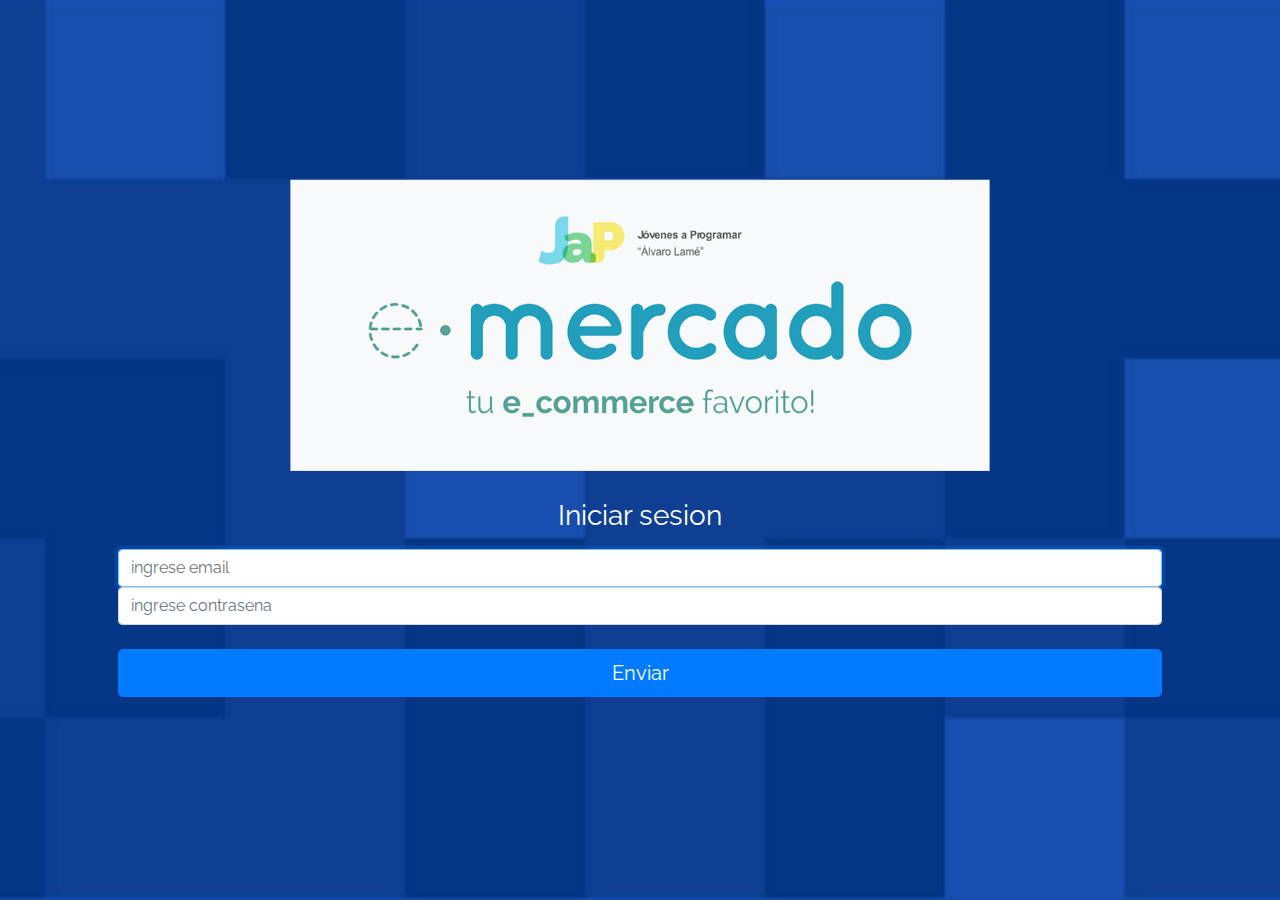
<file: index.html>
<!DOCTYPE html>
<!-- saved from url=(0049)https://getbootstrap.com/docs/4.3/examples/album/ -->
<html lang="en">

<head>
  <meta http-equiv="Content-Type" content="text/html; charset=UTF-8">
  <meta name="viewport" content="width=device-width, initial-scale=1, shrink-to-fit=no">
  <meta name="description" content="">
  <title>eMercado - Todo lo que busques está aquí</title>

  <link rel="canonical" href="https://getbootstrap.com/docs/4.3/examples/album/">
  <link href="https://fonts.googleapis.com/css?family=Raleway:300,300i,400,400i,700,700i,900,900i" rel="stylesheet">
  <!-- Bootstrap core CSS -->
  <link href="css/bootstrap.min.css" rel="stylesheet">
  <link href="css/styles.css" rel="stylesheet">
  <style>
    html, body{
      height: 100%;
    }

    body {
      display: -ms-flexbox;
      display: flex;
      -ms-flex-align: center;
      align-items: center;
      padding-top: 40px;
      padding-bottom: 40px;
      background-color: #f5f5f5;
    }

    .signin {
      width: 100%;
      max-width: 330px;
      padding: 15px;
      margin: auto;
    }
  </style>
</head>

<body class="login">
  <div class="container p-5 justify-content-center">
    <form class="form-login" action="home.html">
      <img src="img/login.png" class="img-fluid" alt="logo JAP" width="700">
      <h2 class="h3 mb-3 font-weight-normal" style="color:white" >Iniciar sesion</h2>
      <label for="inputEmail" class="sr-only">Email address</label>
      <input id="email" type="email" name="usuario" class="form-control" placeholder="ingrese email"  autocomplete="off" required autofocus>
      <label for="inputPassword" class="sr-only">Password</label>
      <input id="password" type="password" name="usuario" class="form-control" placeholder="ingrese contrasena" required>
      <br>
      <input id="iniciar_sesion" class="btn btn-lg btn-primary btn-block" type="submit" value="Enviar" onclick="guardado()">
      <br>
    </form>
  </div>
  <script src="js/login.js"></script>
</body>
</html>
</file>
<file: css/styles.css>
.jumbotron, .card-body, .container, .site-header{
    font-family: 'Raleway', serif !important;
}

.jumbotron .display-4{
    font-weight: bold;
}

.jumbotron {
  height: 50vh;
  padding: 5em inherit;
  margin-bottom: 0;
  background-color: #53C0FB;
  background: url('../img/cover_back.png');
  background-size: cover;
  background-position: center;
  background-repeat: no-repeat;
  color: black;
  font-weight: bold;
}

@media (min-width: 768px) {
  .jumbotron {
    padding-top: 6rem;
    padding-bottom: 6rem;
  }
}

.jumbotron p:last-child {
  margin-bottom: 0;
}

.jumbotron-heading {
  font-weight: 300;
}

.jumbotron .container {
  max-width: 40rem;
  background-color: rgba(255, 255, 255, 0.5);
  border-radius: 10px;
  text-shadow: 1px 1px 2px grey;
}

.jumbotron .lead{
  font-size: 38px;
}

footer {
  padding-top: 3rem;
  padding-bottom: 3rem;
}

footer p {
  margin-bottom: .25rem;
}

.site-header a {
  color: white;
  transition: ease-in-out color .15s;
}

.light-text {
  color: white;
}

.site-header .dropdown-menu a {
  color: black;
}

.dropzone{
  border: 2px dashed #0087F7;
  border-radius: 5px;
  background: white;
}

.alert{
  position: fixed;
  top:80px;
  width: 50%;
  left: 50%;
  transform: translate(-50%, 0);
}

.lds-ring {
  display: inline-block;
  position: relative;
  width: 64px;
  height: 64px;
  top:50%;
  left: 50%;
}
.lds-ring div {
  box-sizing: border-box;
  display: block;
  position: absolute;
  width: 51px;
  height: 51px;
  margin: 6px;
  border: 6px solid #fff;
  border-radius: 50%;
  animation: lds-ring 1.2s cubic-bezier(0.5, 0, 0.5, 1) infinite;
  border-color: #fff transparent transparent transparent;
}
.lds-ring div:nth-child(1) {
  animation-delay: -0.45s;
}
.lds-ring div:nth-child(2) {
  animation-delay: -0.3s;
}
.lds-ring div:nth-child(3) {
  animation-delay: -0.15s;
}
@keyframes lds-ring {
  0% {
    transform: rotate(0deg);
  }
  100% {
    transform: rotate(360deg);
  }
}

#spinner-wrapper{
  position: fixed;
  background-color: rgba(0,0,0,0.5);
  width:100%;
  height: 100%;
  top:0;
  left:0;
  z-index: 1021;
  display: none;
}

a.custom-card,
a.custom-card:hover {
  color: inherit;
  text-decoration: inherit;
}

.checked {
  color: orange;
}
.login {
  box-sizing: border-box;
  display: block;
  background: url(../img/fondo.jpg) repeat;
  background-size: cover;
  
  align-content: center;
  text-align: center;
  margin-left:auto;
}

.login h2{
  margin-top: 1em;
}

#Ingreso23 {
  color: white;
}

.card-columns {
  display: inline-block;
}
</file>
